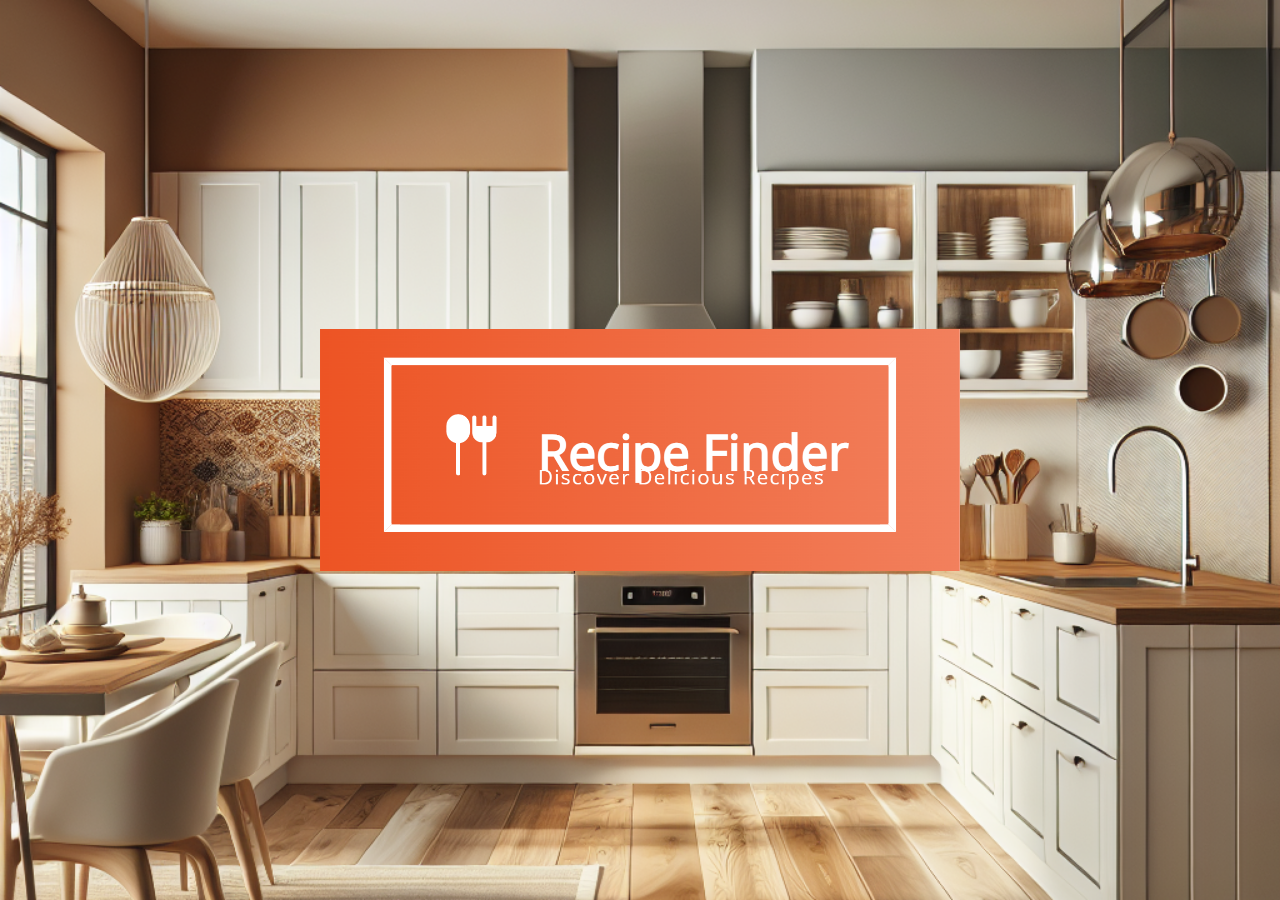
<file: index.html>
<!DOCTYPE html>
<html lang="en">

<head>
    <title>Recipe Finder</title>
    <meta name="author" content="Mohamed Badr">
    <meta name="viewport" content="width=device-width,initial-scale=1">
    <meta name="keywords" content="Recipe Finder Food Ingredient Categories">
    <meta name="description" content="Website that searches for the recipes according to your requirements">
    <meta http-equiv="refresh" content="3; ./home.html">
    <meta charset="utf-8">

    <link rel="stylesheet" href="./homeStyle.css">
    <style>
        @keyframes scaleImage {
            0% {
                transform: scale(1);
            }

            100% {
                transform: scale(1.2);
            }
        }

        body {
            background-image: url(./images/kitchen_orange.png);
            background-size: cover;
            background-repeat: no-repeat;
            background-position: center;
        }

        html,
        body {
            width: 100%;
            height: 100%;
            margin: 0;
            padding: 0;
        }


        .pageBox {
            /* position: fixed;
            top: 35%;
            left: 35%; */
            margin: 0;
            padding: 0;
            height: 100%;
            width: 100%;
            display: flex;
            flex-wrap: wrap;
            justify-content: center;
            align-items: center;
        }

        .pageBox>img {
            width: 50%;
            height: auto;
            animation: scaleImage 2.9s forwards;
        }

        .pageBox>img:hover {
            cursor: pointer;
        }
    </style>

</head>

<body>
    <div class="pageBox">
        <!-- <a href="./home.html"><img src="./images/logo3.png" alt="Recipe Finder" title="Recipe Finder"></a> -->
        <img src="./images/logo3.png" alt="Recipe Finder" title="Recipe Finder" id="recipeFinderId">
    </div>

    <script>
        document.querySelector('#recipeFinderId').onclick = function () {
            window.open("./home.html");
        }
    </script>
</body>

</html>
</file>
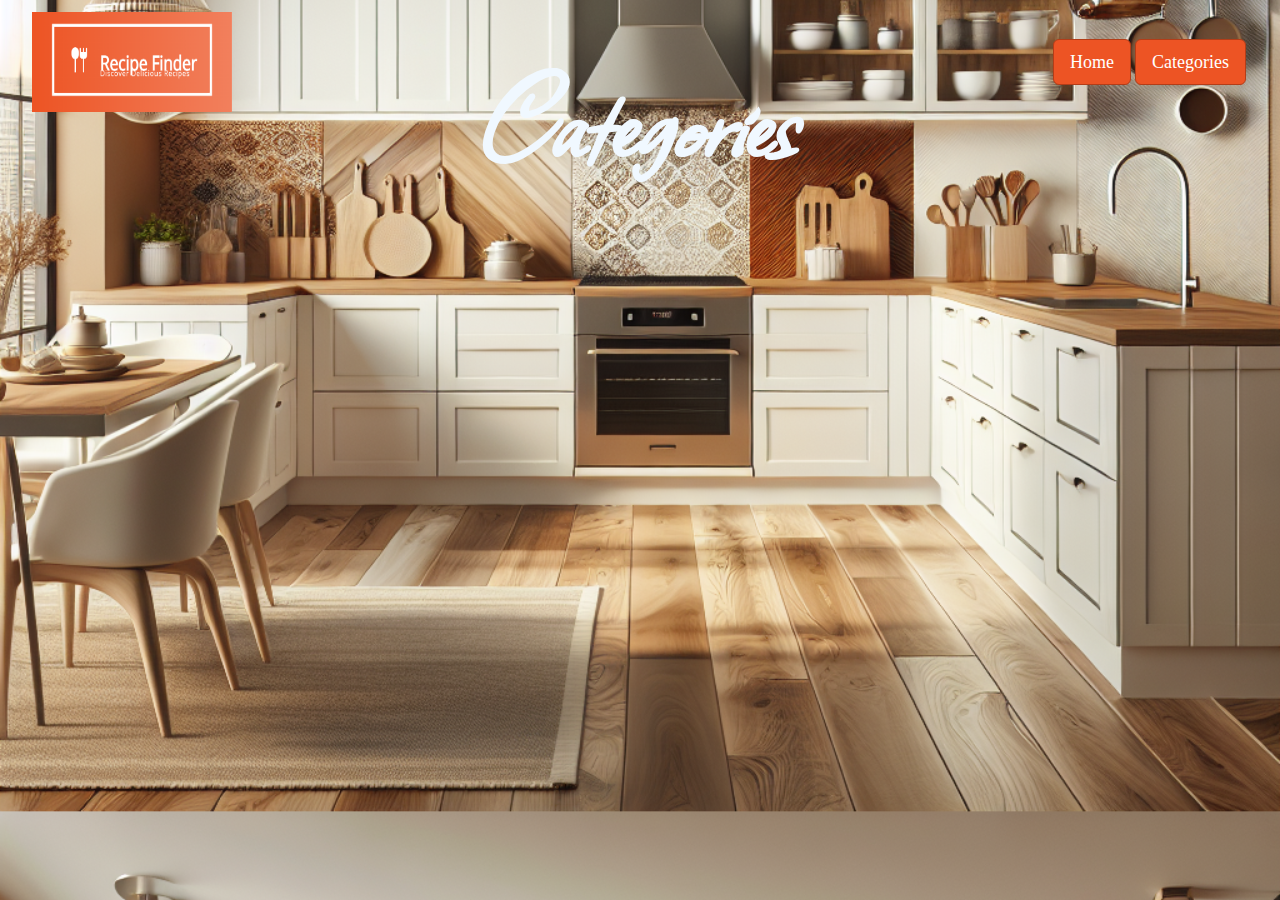
<file: categories.html>
<!DOCTYPE html>
<html lang="en">

<head>
    <title>Categories</title>
    <meta name="author" content="Mohamed Badr">
    <meta charset="utf-8">
    <!------------------------------Google Fonts------------------------------------->
    <link rel="stylesheet" href="https://fonts.googleapis.com/css?family=Allison">
    <!----------------------------------------------------------------------------------->
    <!-----------------------------------------BootStrap---------------------------------->
    <link rel="stylesheet" href="https://maxcdn.bootstrapcdn.com/bootstrap/3.4.1/css/bootstrap.min.css">
    <script src="https://ajax.googleapis.com/ajax/libs/jquery/3.7.1/jquery.min.js"></script>
    <script src="https://maxcdn.bootstrapcdn.com/bootstrap/3.4.1/js/bootstrap.min.js"></script>
    <!----------------------------------------------------------------------------------->
    <link rel="stylesheet" href="./homeStyle.css">
    <link rel="stylesheet" href="./categories.css">
    <style>
        html {
            width: 100%;
            display: flex;
            justify-content: center;
        }

        body {
            width: 95%;
            margin: 0;
            padding: 0;
        }

        #categoryTextBox {
            display: none;
        }

        .categoryLayout:hover {
            cursor: pointer;
        }

        #pageLayout {
            display: grid;
            grid-template-columns: repeat(4,1fr);
            grid-template-rows: 1% 3% 6%;
            gap: 20px;
            /* height: 100%; */
            width: 100%;
        }

    </style>
</head>

<body>
    <div id="pageLayout">

        <header id="headerBoxId">
            <div id="headerLayout">
                <div id="logo">
                    <a href="./home.html"><img src="./images/logo3.png" alt="Recipe Finder" title="Recipe Finder"></a>
                </div>
                <div id="buttons" class="headerFlexBox">
                    <a href="./home.html" class="btn btn-lg btn-primary">Home</a>
                    <a href="./categories.html" class="btn btn-lg btn-primary">Categories</a>
                </div>
            </div>
        </header>

        <div id="title">
            Categories
        </div>
        <div id="categoriesId">
        </div>
    </div>



    <form action="./meals.html" method="get" name="categoryForm">
        <input type="text" name="category" id="categoryTextBox">
    </form>


    <script>
        /*******************list all the categories********************/
        var xhrCategories = new XMLHttpRequest();
        xhrCategories.open('get', 'https://www.themealdb.com/api/json/v1/1/categories.php', true);
        xhrCategories.onreadystatechange = function () {
            if (xhrCategories.readyState == 4 && xhrCategories.status == 200) {
                var categoriesObject = JSON.parse(xhrCategories.responseText);
                console.log(categoriesObject);
                for (let category of categoriesObject.categories) {
                    /**********Create new div element*******/
                    let box = document.createElement('div');
                    box.classList.add('categoryLayout');
                    /**************************************/
                    /********Create a new img element******/
                    let categoryImage = document.createElement('img');
                    categoryImage.src = category.strCategoryThumb;
                    categoryImage.alt = category.strCategory;
                    categoryImage.title = category.strCategory;
                    categoryImage.classList.add('imagePos');
                    /**************************************/
                    /************Create new h element***********/
                    let categoryName = document.createElement('h1');
                    categoryName.textContent = category.strCategory;
                    categoryName.classList.add('namePos');
                    /*******************************************/
                    /************Create new p element***********/
                    let categoryDescription = document.createElement('p');
                    categoryDescription.innerText = category.strCategoryDescription;
                    categoryDescription.classList.add('descriptionPos');
                    /******************************************/
                    /*****Append img, h2, and p to the div (box)*****/
                    box.appendChild(categoryImage);
                    box.appendChild(categoryName);
                    box.appendChild(categoryDescription);
                    /***********************************************/
                    /****Append the div (box) to the categories section****/
                    let categoriesSection = document.querySelector("#categoriesId");
                    categoriesSection.appendChild(box);
                    /******************************************************/
                    /*box.onmousemove = function () {
                        categoryImage.style.width = '100%';
                        categoryImage.style.height = '95%';
                    }
                    box.onmouseleave = function () {
                        categoryImage.style.width = '90%';
                        categoryImage.style.height = '90%';
                    }*/
                    box.onclick = function () {
                        document.querySelector("#categoryTextBox").value = category.strCategory;
                        document.categoryForm.submit();
                    }

                }
            }
        }
        xhrCategories.send();
        /**************************************************************/

    </script>
</body>


</html>
</file>
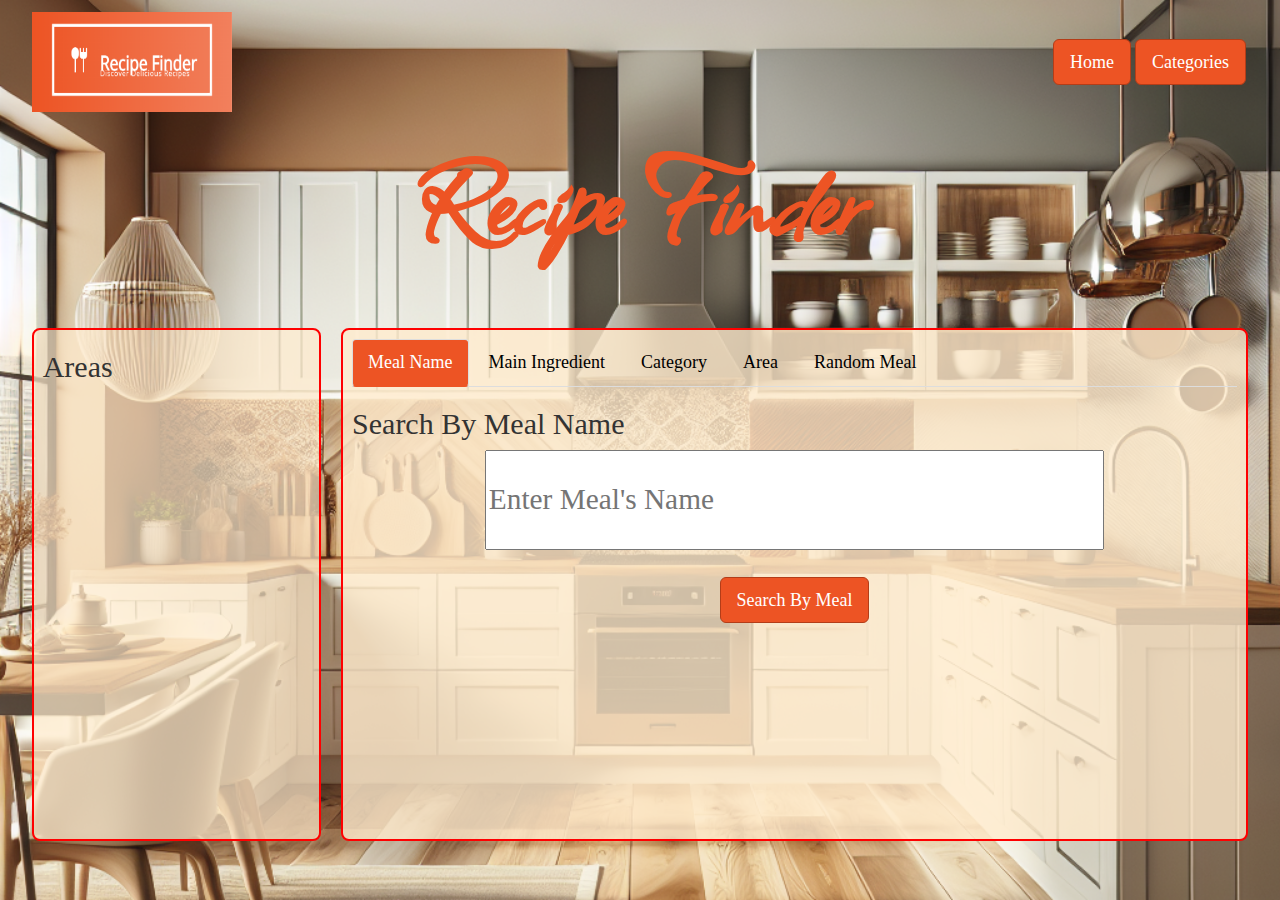
<file: home.html>
<!DOCTYPE html>
<html>

<head>
    <title>Recipe Finder</title>
    <meta name="author" content="Mohamed Badr">
    <meta name="description" content="food recipe ingredients chicken beef vegetable">
    <meta charset="utf-8">
    <!------------------------------Google Fonts------------------------------------->
    <link rel="stylesheet" href="https://fonts.googleapis.com/css?family=Allison">
    <!----------------------------------------------------------------------------------->
    <!-----------------------------------------BootStrap---------------------------------->
    <link rel="stylesheet" href="https://maxcdn.bootstrapcdn.com/bootstrap/3.4.1/css/bootstrap.min.css">
    <script src="https://ajax.googleapis.com/ajax/libs/jquery/3.7.1/jquery.min.js"></script>
    <script src="https://maxcdn.bootstrapcdn.com/bootstrap/3.4.1/js/bootstrap.min.js"></script>
    <!----------------------------------------------------------------------------------->
    <link rel="stylesheet" href="./homeStyle.css">
    <!-- <link rel="stylesheet" media="screen and (max-width: 600px)" href="./homeStyleMobile.css"> -->
    <style>
        html {
            display: flex;
            justify-content: center;
            width: 100%;
            height: 100%;

        }

        body {
            height: 100%;
            background-size: cover;
            margin: 0%;
            padding: 0%;
            width: 95%;
        }



        #areaList>li {
            margin: 3px;
        }

        #areaList>li:hover {
            cursor: pointer;
            text-decoration: underline;
        }
    </style>
</head>

<body>

    <div id="pageLayout">
        <header id="headerBoxId">
            <div id="headerLayout">
                <div id="logo">
                    <a href="./home.html"><img src="./images/logo3.png" alt="Recipe Finder" title="Recipe Finder"></a>
                </div>
                <div id="buttons" class="headerFlexBox">
                    <a href="./home.html" class="btn btn-lg btn-primary">Home</a>
                    <a href="./categories.html" class="btn btn-lg btn-primary">Categories</a>
                </div>
            </div>
        </header>

        <div id="title">
            Recipe Finder
        </div>
        <!-- <div id="categoryBoxId">
            <ul id="categoryList">
            </ul>
        </div> -->
        <div id="filterBoxId">
            <h2>Areas</h2>
            <ul id="areaList">
            </ul>
        </div>
        <div id="searchBoxId">
            <nav>
                <ul class="nav nav-tabs nav-pills">
                    <li class="active"><a data-toggle="tab" href="#mealNameTab">Meal Name</a></li>
                    <li><a data-toggle="tab" href="#mainIngredientTab">Main Ingredient</a></li>
                    <li><a data-toggle="tab" href="#categoryTab">Category</a></li>
                    <li><a data-toggle="tab" href="#areaTab">Area</a></li>
                    <li><a data-toggle="tab" href="#randomMealTab">Random Meal</a></li>


                </ul>

                <div class="tab-content">
                    <div id="mealNameTab" class="tab-pane fade in active">
                        <h2>Search By Meal Name</h2>
                        <div>
                            <form action="./meals.html" method="get" name="mealsNamesForm">
                                <input type="text" name="mealName" id="mealNameTextBox" pattern="[^\d]+"
                                    title="you should enter letters only" placeholder="Enter Meal's Name"><span
                                    class="wrongInputMessage" id="mealNameErrorMsgId"></span>
                                <br><br>
                                <button type="submit" class="btn btn-lg btn-primary">Search By Meal</button>
                            </form>
                        </div>
                    </div>
                    <div id="randomMealTab" class="tab-pane fade">
                        <h2>Random Meal</h2>
                        <div>
                            <form action="./mealInfo.html" method="get" name="randomMealNameForm">
                                <input type="text" name="randomMealName" id="randomMealNameId" style="display: none;">
                                <br><br>
                                <button type="submit" class="btn btn-lg btn-primary">Random Meal</button>
                            </form>
                        </div>

                    </div>
                    <div id="mainIngredientTab" class="tab-pane fade">
                        <h2>Search By Main Ingredient</h2>
                        <div>
                            <form action="./meals.html" method="get" name="mainIngredientForm">
                                <input type="text" name="mainIngredient" id="mainIngredientTextBox" pattern="[^\d]+"
                                    title="you should enter letters only" placeholder="Enter Main Ingredient"><span
                                    class="wrongInputMessage" id="MainIngredientErrorMsgId"></span>
                                <br><br>
                                <button type="submit" class="btn btn-lg btn-primary">Search By Main
                                    Ingredient</button>
                            </form>
                        </div>
                    </div>
                    <div id="categoryTab" class="tab-pane fade">
                        <h3>Search By Category</h3>
                        <div>
                            <form action="./meals.html" method="get" name="categoryForm">
                                <input type="text" name="category" id="categoryTextBox" pattern="[^\d]+"
                                    title="you should enter letters only" placeholder="Enter Category"><span
                                    class="wrongInputMessage" id="categoryErrorMsgId"></span>
                                <br><br>
                                <button type="submit" class="btn btn-lg btn-primary">Search By Category</button>
                            </form>
                        </div>
                    </div>
                    <div id="areaTab" class="tab-pane fade">
                        <h3>Search By Area</h3>
                        <div>
                            <form action="./meals.html" method="get" name="areaForm">
                                <input type="text" name="area" id="areaTextBox" pattern="[^\d]+"
                                    title="you should enter letters only" placeholder="Enter Area"><span
                                    class="wrongInputMessage" id="areaErrorMsgId"></span>
                                <br><br>
                                <button type="submit" class="btn btn-lg btn-primary">Search By Area</button>
                            </form>
                        </div>
                    </div>
            </nav>


        </div>






    </div>

    <!-------------------------------------------------------------------------------------------------------------------------------------------->
    <script>
        document.mealsNamesForm.addEventListener('submit', function () {
            recipeFinderByMeal(event);
        });
        function recipeFinderByMeal(event) {
            event.preventDefault();//to stop form from submission till we verify the input 
            var mealName = document.querySelector("#mealNameTextBox").value;
            var xhr = new XMLHttpRequest();
            xhr.open('get', `https://www.themealdb.com/api/json/v1/1/search.php?s=${mealName}`, true);
            xhr.onreadystatechange = function () {
                if (xhr.readyState == 4 && xhr.status == 200) {
                    var mealObject = JSON.parse(xhr.responseText);
                    console.log(mealObject);
                    if (mealObject.meals != null && mealObject.meals.length > 0 && mealName != '') {
                        console.log(mealObject);
                        mealsNamesForm.submit();

                    }
                    else {//in case wrong input or a meal that is not in the database
                        document.querySelector("#mealNameTextBox").style.backgroundColor = 'red';
                        document.querySelector("#mealNameErrorMsgId").innerHTML = ' invalid input';
                    }
                }
            }
            xhr.send();
            document.querySelector("#mealNameTextBox").onfocus = function () {
                document.querySelector("#mealNameTextBox").style.backgroundColor = 'white'
                document.querySelector("#mealNameErrorMsgId").innerHTML = '';

            };
        }

        /*********************************************************************************/
        document.randomMealNameForm.addEventListener('submit', function () {
            recipeFinderRandomMeal(event);
        });
        function recipeFinderRandomMeal(event) {
            event.preventDefault();//to stop form from submission till we get a random meal

            var xhr = new XMLHttpRequest();
            xhr.open('get', `https://www.themealdb.com/api/json/v1/1/random.php`, true);
            xhr.onreadystatechange = function () {
                if (xhr.readyState == 4 && xhr.status == 200) {
                    var mealObject = JSON.parse(xhr.responseText);
                    console.log(mealObject);
                    document.querySelector("#randomMealNameId").value = mealObject.meals[0].strMeal;
                    console.log(mealObject.meals[0].strMeal);
                    randomMealNameForm.submit();
                }
            }
            xhr.send();
        }
        /*********************************************************************************/
        document.mainIngredientForm.addEventListener('submit', function () {
            recipeFinderByMainIngredient(event);
        });
        function recipeFinderByMainIngredient(event) {
            event.preventDefault();//to stop form from submission till we verify the input 
            var mainIngredient = document.querySelector("#mainIngredientTextBox").value;
            var xhr = new XMLHttpRequest();
            xhr.open('get', `https://www.themealdb.com/api/json/v1/1/filter.php?i=${mainIngredient}`, true);
            xhr.onreadystatechange = function () {
                if (xhr.readyState == 4 && xhr.status == 200) {
                    var mealObject = JSON.parse(xhr.responseText);
                    console.log(mealObject);
                    if (mealObject.meals != null && mealObject.meals.length > 0 && mainIngredient != '') {
                        mainIngredientForm.submit();
                    }
                    else {//in case wrong input or a meal that is not in the database
                        document.querySelector("#mainIngredientTextBox").style.backgroundColor = 'red';
                        document.querySelector("#MainIngredientErrorMsgId").innerHTML = ' invalid input';

                    }
                }
            }
            xhr.send();
            document.querySelector("#mainIngredientTextBox").onfocus = function () {
                document.querySelector("#mainIngredientTextBox").style.backgroundColor = 'white'
                document.querySelector("#MainIngredientErrorMsgId").innerHTML = '';

            };
        }

        /*********************************************************************************/
        document.categoryForm.addEventListener('submit', function () {
            recipeFinderByCategory(event);
        });
        function recipeFinderByCategory(event) {
            event.preventDefault();//to stop form from submission till we verify the input 
            var category = document.querySelector("#categoryTextBox").value;
            var xhr = new XMLHttpRequest();
            xhr.open('get', `https://www.themealdb.com/api/json/v1/1/filter.php?c=${category}`, true);
            xhr.onreadystatechange = function () {
                if (xhr.readyState == 4 && xhr.status == 200) {
                    var mealsObject = JSON.parse(xhr.responseText);
                    console.log(mealsObject);
                    if (mealsObject.meals != null && mealsObject.meals.length > 0 && category != '') {
                        categoryForm.submit();
                    }
                    else {//in case wrong input or a meal that is not in the database
                        document.querySelector("#categoryTextBox").style.backgroundColor = 'red';
                        document.querySelector("#categoryErrorMsgId").innerHTML = ' invalid input';

                    }
                }
            }
            xhr.send();
            document.querySelector("#categoryTextBox").onfocus = function () {
                document.querySelector("#categoryTextBox").style.backgroundColor = 'white'
                document.querySelector("#categoryErrorMsgId").innerHTML = '';

            };
        }
        /*********************************************************************************/
        document.areaForm.addEventListener('submit', function () {
            recipeFinderByArea(event);
        });
        function recipeFinderByArea(event) {
            event.preventDefault();//to stop form from submission till we verify the input 
            var area = document.querySelector("#areaTextBox").value;
            var xhr = new XMLHttpRequest();
            xhr.open('get', `https://www.themealdb.com/api/json/v1/1/filter.php?a=${area}`, true);
            xhr.onreadystatechange = function () {
                if (xhr.readyState == 4 && xhr.status == 200) {
                    var mealsObject = JSON.parse(xhr.responseText);
                    console.log(mealsObject);
                    if (mealsObject.meals != null && mealsObject.meals.length > 0 && area != '') {
                        areaForm.submit();
                    }
                    else {//in case wrong input or a meal that is not in the database
                        document.querySelector("#areaTextBox").style.backgroundColor = 'red';
                        document.querySelector("#areaErrorMsgId").innerHTML = ' invalid input';
                    }
                }
            }
            xhr.send();
            document.querySelector("#areaTextBox").onfocus = function () {
                document.querySelector("#areaTextBox").style.backgroundColor = 'white'
                document.querySelector("#areaErrorMsgId").innerHTML = '';

            };
        }


        /***************fill filter box with areas*******************/
        fillFilterBoxWithAreas();
        function fillFilterBoxWithAreas() {
            var xhr = new XMLHttpRequest();
            xhr.open('get', 'https://www.themealdb.com/api/json/v1/1/list.php?a=list', true);
            xhr.onreadystatechange = function () {
                if (xhr.readyState == 4 && xhr.status == 200) {
                    var areas = JSON.parse(xhr.responseText).meals;
                    console.log(areas);
                    console.log(areas[0]);

                    /********create li element******/
                    for (let area of areas) {
                        var item = document.createElement('li');
                        item.innerText = area.strArea;
                        document.querySelector("#areaList").append(item);
                        item.onclick = function () {
                            xhr = new XMLHttpRequest();
                            xhr.open('get', `https://www.themealdb.com/api/json/v1/1/filter.php?a=${area.strArea}`, true);
                            xhr.onreadystatechange = function () {
                                if (xhr.readyState == 4 && xhr.status == 200) {
                                    document.querySelector("#areaTextBox").value = area.strArea;
                                    areaForm.submit();
                                }
                            }
                            xhr.send();
                        }
                    }
                }
            }
            xhr.send();
        }
        /************************************************************/

    </script>



</body>

</html>
</file>
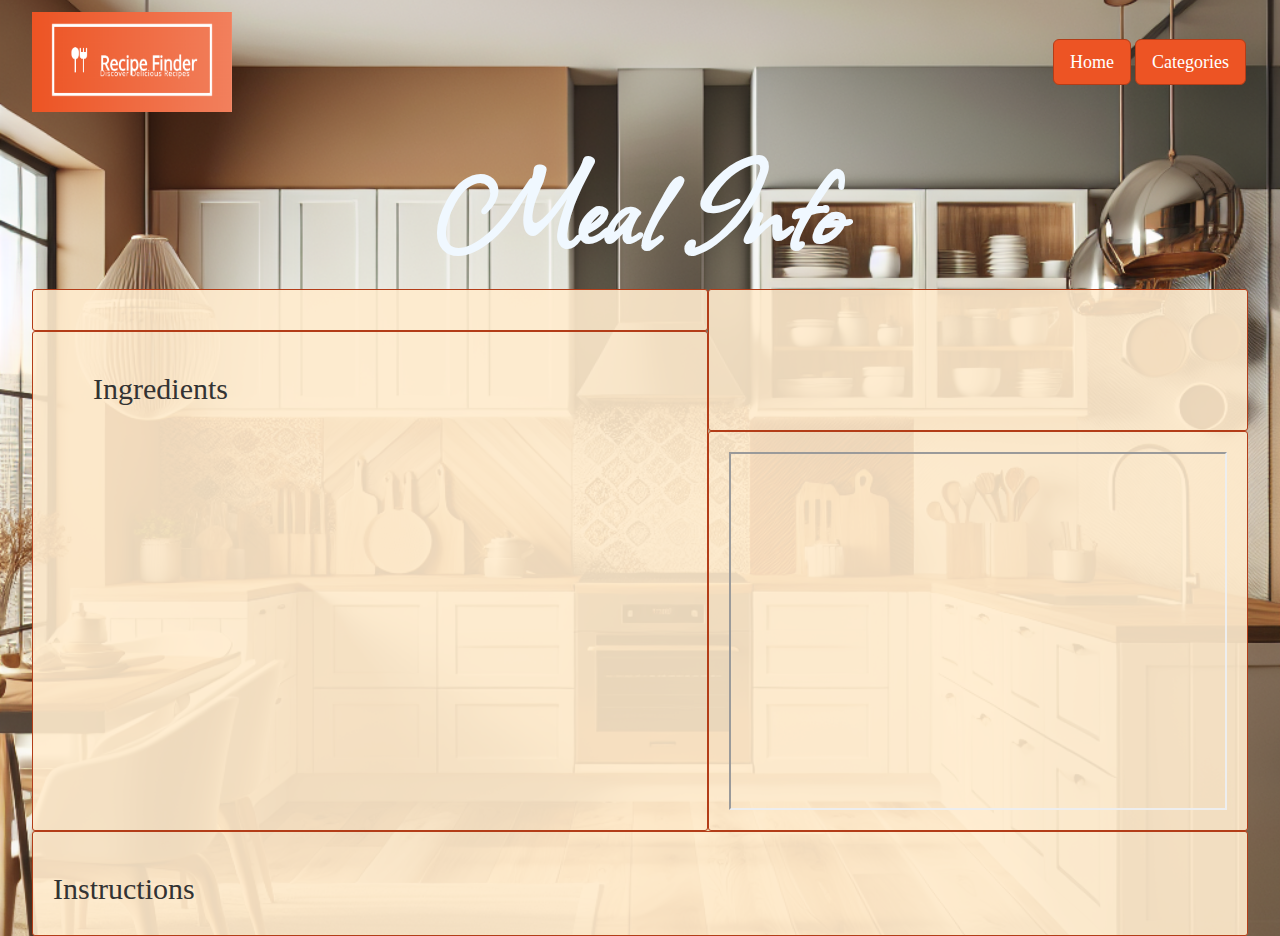
<file: mealInfo.html>
<!DOCTYPE html>
<html lang="en">

<head>
    <title>Meal Info</title>
    <meta name="author" content="Mohamed Badr">
    <meta charset="utf-8">
    <!------------------------------Google Fonts------------------------------------->
    <link rel="stylesheet" href="https://fonts.googleapis.com/css?family=Allison">
    <!----------------------------------------------------------------------------------->
    <!-----------------------------------------BootStrap---------------------------------->
    <link rel="stylesheet" href="https://maxcdn.bootstrapcdn.com/bootstrap/3.4.1/css/bootstrap.min.css">
    <script src="https://ajax.googleapis.com/ajax/libs/jquery/3.7.1/jquery.min.js"></script>
    <script src="https://maxcdn.bootstrapcdn.com/bootstrap/3.4.1/js/bootstrap.min.js"></script>
    <!----------------------------------------------------------------------------------->
    <link rel="stylesheet" href="./homeStyle.css">
    <link rel="stylesheet" href="./categories.css">
    <link rel="stylesheet" href="./mealInfo.css">
    <style>
        html {
            width: 100%;
            display: flex;
            justify-content: center;
        }

        body {
            width: 95%;
            margin: 0;
            padding: 0;
        }
    </style>
</head>

<body>


    <div id="mealInfoLayout">
        <header id="headerBoxId">
            <div id="headerLayout">
                <div id="logo">
                    <a href="./home.html"><img src="./images/logo3.png" alt="Recipe Finder" title="Recipe Finder"></a>
                </div>
                <div id="buttons" class="headerFlexBox">
                    <a href="./home.html" class="btn btn-lg btn-primary">Home</a>
                    <a href="./categories.html" class="btn btn-lg btn-primary">Categories</a>
                </div>
            </div>
        </header>
        <h1 id="title" style="grid-area: title;">Meal Info</h1>
        <div id="mealNameId" class="boxStyle"></div>
        <div id="imageId" class="boxStyle"></div>
        <div id="ingredientId" class="boxStyle">
            <ul id="ingredientsListId">
                <h2>Ingredients</h2>
            </ul>
        </div>
        <div id="youtubeId" class="boxStyle">
            <iframe name="youtubeFrame" id="youtubeFrameId" allowfullscreen></iframe>
        </div>
        <div id="instructionId" class="boxStyle">
            <h2>Instructions</h2>
        </div>
    </div>
    <!--  -->


    <script>
        console.log(location.search);
        var submittedMealName = location.search.split('=')[1];
        console.log(submittedMealName);
        recipeFinderByMeal(submittedMealName);
        function recipeFinderByMeal(submittedMealName) {
            var xhr = new XMLHttpRequest();
            xhr.open('get', `https://www.themealdb.com/api/json/v1/1/search.php?s=${submittedMealName}`, true);
            xhr.onreadystatechange = function () {
                if (xhr.readyState == 4 && xhr.status == 200) {
                    var mealObject = JSON.parse(xhr.responseText);
                    recipeFinderDisplayMealInfo(mealObject);
                }
            }
            xhr.send();
        }

        function recipeFinderDisplayMealInfo(mealObject) {
            let meal = mealObject.meals[0];
            console.log(meal);
            /********Create a new img element******/
            let mealImage = document.createElement('img');
            mealImage.src = meal.strMealThumb;
            mealImage.alt = meal.strMeal;
            mealImage.title = meal.strMeal;
            /**************************************/
            /************Create new h element***********/
            let mealName = document.createElement('h1');
            mealName.innerText = meal.strMeal;
            let mealArea = document.createElement('h3');
            mealArea.innerText = meal.strArea;
            let mealCategory = document.createElement('h4');
            mealCategory.innerText = meal.strCategory;
            /*******************************************/
            /************Create li element for ingredient***********/
            //create list
            let ingredientsList = document.querySelector("#ingredientsListId");
            var counter = 1;
            var ingredientKey = `strIngredient${counter}`;
            var ingredientMeasureKey = `strMeasure${counter}`;
            while (meal[ingredientKey] != undefined && meal[ingredientKey] != '' && meal[ingredientKey] != null && counter < 20) {
                let mealIngredient = meal[ingredientKey];
                let mealIngredientMeasure = meal[ingredientMeasureKey];
                let item = document.createElement('li');
                item.innerText = `${mealIngredientMeasure}  ${mealIngredient}`;
                ingredientsList.append(item);
                ingredientKey = `strIngredient${++counter}`;
                ingredientMeasureKey = `strMeasure${counter}`;
                // console.log(`counter:${counter} ingredientKey:${ingredientKey}  ingredientMeasureKey:${ingredientMeasureKey}`);
            }
            counter = 1;
            /*******************************************/
            /***********Extract youtube link suitable for iframe*******/
            console.log(meal.strYoutube);
            console.log(meal.strYoutube.split('=')[1]);
            var mealYoutubeVideoIdentifier = meal.strYoutube.split('=')[1];
            var mealYoutubeLink = `https://www.youtube.com/embed/${mealYoutubeVideoIdentifier}`;
            document.querySelector("#youtubeFrameId").src = mealYoutubeLink;
            /**********************************************************/
            /***********create p element for instructions*********/
            let mealInstructions = document.createElement('p');
            mealInstructions.innerText = meal.strInstructions;
            document.querySelector("#instructionId").appendChild(mealInstructions);
            /******************************************************/
            /*****Append elements in their corresponding div*****/
            document.querySelector("#mealNameId").appendChild(mealName);
            document.querySelector("#mealNameId").appendChild(mealArea);
            document.querySelector("#mealNameId").appendChild(mealCategory);
            document.querySelector("#imageId").appendChild(mealImage);
            document.querySelector("#ingredientId").appendChild(ingredientsList);
            /***************************************************/
        }
    </script>
</body>

</html>
</file>
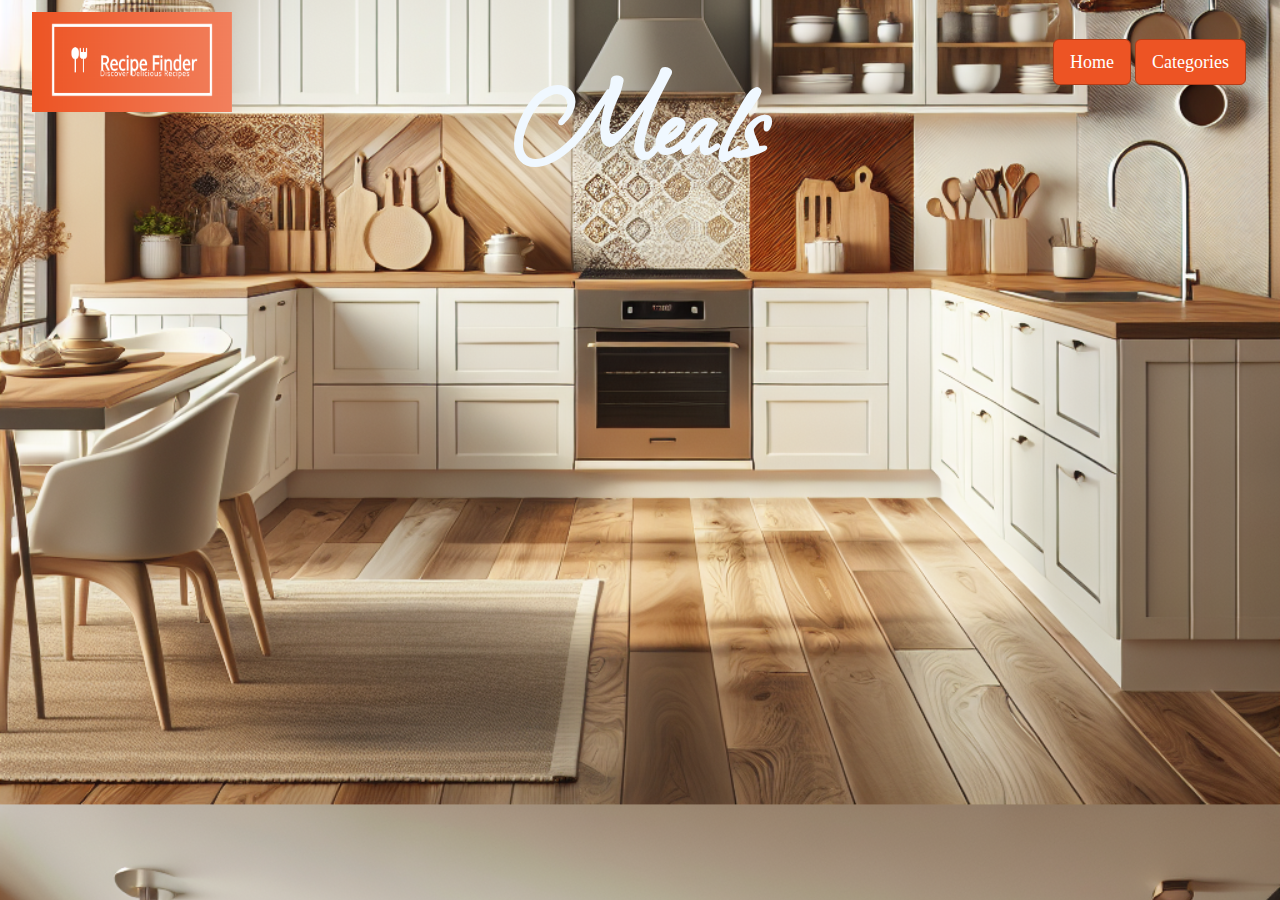
<file: meals.html>
<!DOCTYPE html>
<html lang="en">

<head>
    <title>Meals</title>
    <meta name="author" content="Mohamed Badr">
    <meta charset="utf-8">
    <!------------------------------Google Fonts------------------------------------->

    <link rel="stylesheet" href="https://fonts.googleapis.com/css?family=Allison">

    <!----------------------------------------------------------------------------------->
    <!-----------------------------------------BootStrap---------------------------------->
    <link rel="stylesheet" href="https://maxcdn.bootstrapcdn.com/bootstrap/3.4.1/css/bootstrap.min.css">
    <script src="https://ajax.googleapis.com/ajax/libs/jquery/3.7.1/jquery.min.js"></script>
    <script src="https://maxcdn.bootstrapcdn.com/bootstrap/3.4.1/js/bootstrap.min.js"></script>
    <!----------------------------------------------------------------------------------->
    <link rel="stylesheet" href="./homeStyle.css">
    <link rel="stylesheet" href="./categories.css">
    <style>
        html {
            width: 100%;
            display: flex;
            justify-content: center;
        }

        body {
            width: 95%;
            margin: 0;
            padding: 0;
        }

        #mealsLayout {
            /* display: flex;
            justify-content: space-evenly;
            align-items: center;
            flex-wrap: wrap; */
            grid-column: span 4;
            display: grid;
            grid-template-columns: repeat(4, 1fr);
            gap: 30px;
            /* padding-right: 30px;
            margin-right: 60px; */
            width: 100%;
            margin-top: auto;
        }

        .mealBox {
            border: 2px solid rgba(179, 61, 24, 1);
            /* background-color: blanchedalmond; */
            background-color: rgba(255, 235, 205, 0.9);
            padding: 2px;
            /* margin: 10px; */
            overflow: hidden;
            width: fit-content;
            height: fit-content;
            grid-column: span 1;
            border-radius: 8px;

        }

        .mealBox>img {
            width: 100%;
            text-align: center;
            height: 70%;
            padding: 10px;
        }

        img {
            transition: transform 0.3s ease;
        }

        .mealBox:hover img {
            transform: scale(1.1);

        }

        .mealBox {
            transition: transform 0.3s ease;
        }

        .mealBox:hover {
            transform: scale(1.1);
            cursor: pointer;
        }

        #pageLayout {
            display: grid;
            gap: 20px;
            grid-template-columns: repeat(4, 1fr);
            grid-template-rows: 1% 4% auto;
            /* height: 100%; */
            width: 100%;
        }
    </style>
</head>

<body>

    <div id="pageLayout">
        <header id="headerBoxId">
            <div id="headerLayout">
                <div id="logo">
                    <a href="./home.html"><img src="./images/logo3.png" alt="Recipe Finder" title="Recipe Finder"></a>
                </div>
                <div id="buttons" class="headerFlexBox">
                    <a href="./home.html" class="btn btn-lg btn-primary">Home</a>
                    <a href="./categories.html" class="btn btn-lg btn-primary">Categories</a>
                </div>
            </div>
        </header>

        <h1 id="title">Meals</h1>

        <div id="mealsLayout">
        </div>
    </div>


    <form action="./mealInfo.html" method="get" name="mealNameForm">
        <input type="text" name="mealName" id="mealNameId" style="display: none;">
    </form>




    <script>
        console.log(location.search);
        var searchId = location.search.split('=')[0];
        console.log(searchId);
        if (searchId == '?mainIngredient') {
            var submittedMainIngredient = location.search.split('=')[1];
            console.log(submittedMainIngredient);
            recipeFinderByMainIngredient(submittedMainIngredient);
        }
        else if (searchId == '?mealName') {
            var submittedMealName = location.search.split('=')[1];
            console.log(submittedMealName);
            recipeFinderByMeal(submittedMealName);
        }
        else if (searchId == '?category') {
            var submittedCategory = location.search.split('=')[1];
            console.log(submittedCategory);
            recipeFinderByCategory(submittedCategory);
        }
        else if (searchId == '?area') {
            var submittedArea = location.search.split('=')[1];
            console.log(submittedArea);
            recipeFinderByArea(submittedArea);
        }


        function recipeFinderByArea(submittedArea) {
            var xhr = new XMLHttpRequest();
            xhr.open('get', `https://www.themealdb.com/api/json/v1/1/filter.php?a=${submittedArea}`, true);
            console.log("55");
            xhr.onreadystatechange = function () {
                console.log("66");
                if (xhr.readyState == 4 && xhr.status == 200) {
                    var mealObject = JSON.parse(xhr.responseText);
                    console.log(mealObject);
                    recipeFinderDisplayMeals(mealObject);
                }
            }
            xhr.send();
        }

        function recipeFinderByCategory(submittedCategory) {
            var xhr = new XMLHttpRequest();
            xhr.open('get', `https://www.themealdb.com/api/json/v1/1/filter.php?c=${submittedCategory}`, true);
            xhr.onreadystatechange = function () {
                if (xhr.readyState == 4 && xhr.status == 200) {
                    var mealObject = JSON.parse(xhr.responseText);
                    console.log(mealObject);
                    recipeFinderDisplayMeals(mealObject);
                }
            }
            xhr.send();
        }

        function recipeFinderByMainIngredient(submittedMainIngredient) {
            var xhr = new XMLHttpRequest();
            xhr.open('get', `https://www.themealdb.com/api/json/v1/1/filter.php?i=${submittedMainIngredient}`, true);
            xhr.onreadystatechange = function () {
                if (xhr.readyState == 4 && xhr.status == 200) {
                    var mealObject = JSON.parse(xhr.responseText);
                    console.log(mealObject);
                    recipeFinderDisplayMeals(mealObject);
                }
            }
            xhr.send();
        }


        function recipeFinderByMeal(submittedMealName) {
            var xhr = new XMLHttpRequest();
            xhr.open('get', `https://www.themealdb.com/api/json/v1/1/search.php?s=${submittedMealName}`, true);
            xhr.onreadystatechange = function () {
                if (xhr.readyState == 4 && xhr.status == 200) {
                    var mealObject = JSON.parse(xhr.responseText);
                    console.log(mealObject);
                    recipeFinderDisplayMeals(mealObject);
                }
            }
            xhr.send();
        }

        function recipeFinderDisplayMeals(mealObject) {
            for (let meal of mealObject.meals) {
                /**********Create new div element*******/
                let mealBox = document.createElement('div');
                mealBox.classList.add('mealBox');
                /**************************************/
                /********Create a new img element******/
                let mealImage = document.createElement('img');
                mealImage.src = meal.strMealThumb;
                mealImage.alt = meal.strMeal;
                mealImage.title = meal.strMeal;
                mealBox.appendChild(mealImage);//Append img to the div (mealBox)
                /**************************************/
                /************Create new h element***********/
                let mealName = document.createElement('h3');
                mealBox.appendChild(mealName);//Append h3 to the div (mealBox)
                mealName.innerText = meal.strMeal;
                if (searchId == '?mealName') {//in case the user searched by meal name ,the json file in this case would have the following info
                    let mealArea = document.createElement('h4');
                    mealArea.innerText = meal.strArea;
                    let mealCategory = document.createElement('h4');
                    mealCategory.innerText = meal.strCategory;
                    mealBox.appendChild(mealArea);//Append h4 to the div (mealBox)
                    mealBox.appendChild(mealCategory);//Append h4 to the div (mealBox)
                }
                /*******************************************/
                /****Append the div (mealBox) to the mealsLayout section****/
                document.querySelector("#mealsLayout").appendChild(mealBox)
                /******************************************************/
                // mealBox.onmousemove = function () {
                //     mealImage.style.width = '330px';
                //     mealImage.style.height = '330px';
                // }
                // mealBox.onmouseleave = function () {
                //     mealImage.style.width = '300px';
                //     mealImage.style.height = '300px';
                // }
                mealBox.onclick = function () {
                    document.querySelector("#mealNameId").value = meal.strMeal;
                    document.mealNameForm.submit();
                }
            }
        }
    </script>
</body>

</html>
</file>
<file: homeStyle.css>
body {
    font-family: 'Merriweather', serif;
    font-size: large;
    font-weight: 500;
    /* background-color: rgb(237, 234, 230); */
    /* padding-left: 60px; */
    background-image: url(./images/kitchen_orange.png);
    background-size: 100% auto;
    background-repeat: repeat-y;
    background-position: center;

}

#pageLayout {
    display: grid;
    grid-template-columns: repeat(4,1fr);
    grid-template-rows: 9% 23% 60%;
    /*8% 8% 30% 30%; repeat(3, 1fr)*/
    gap: 20px;
    height: 100%;
    width: 100%;
    /* border: 2px solid blue; */
    /* grid-template-areas:
        "header header header header"
        "title title title title "
        "filter search search search "; */
    /* "filter search search search "; */
    /* "filter search search search "
        "filter search search search "
        "footer footer footer footer "; */
}


#headerLayout {
    display: grid;
    grid-template-columns: repeat(2, fr);
    gap: 20px;
    grid-template-areas: "logo buttons";

}

.headerFlexBox {
    display: flex;
    justify-content: flex-end;
    align-content: center;
    flex-wrap: wrap;
}

#headerBoxId {
    /* grid-area: header; */
    grid-column: span 4;
    grid-row: span 1;
    padding-top: 1%;
    /* border: solid 2px red; */
}

/* #categoryBoxId {
    grid-area: category;
    border: solid 2px red;
    padding: 1%;
    overflow: scroll;
} */
#title {
    /* grid-area: title; */
    grid-column: span 4;
    grid-row: span 1;
    font-family: "Allison", sans-serif;
    font-size: 100pt;
    font-weight: bold;
    color: rgba(237, 84, 36, 255);
    text-align: center;

}

#searchBoxId {
    grid-column: span 3;
    grid-row: span 1;
    /* grid-area: search; */
    border: solid 2px red;
    padding: 1%;
    height: 95%;
    /* background-color: blanchedalmond; */
    background-color: rgba(255, 235, 205, 0.8);
    border-radius: 8px;
}

#filterBoxId {
    grid-column: span 1;
    grid-row: span 1;
    /* grid-area: filter; */
    border: solid 2px red;
    padding-left: 3%;
    overflow-y: scroll;
    height: 95%;
    /* background-color: blanchedalmond; */
    background-color: rgba(255, 235, 205, 0.7);
    border-radius: 8px;
}

/* #footerBoxId {
    grid-area: footer;
    border: solid 2px red;
    padding: 1%;
} */

#logo {
    grid-area: logo;
    /* border: solid 2px rgb(0, 255, 13); */
}

#logo>a>img {
    height: 100px;
    width: 200px;
}

#buttons {
    grid-area: buttons;
    /* border: solid 2px rgb(0, 255, 13); */
    flex: right;

}

input[type='text'] {
    width: 70%;
    height: 100px;
    font-size: 22pt;
}

.wrongInputMessage {
    color: rgb(235, 116, 116);
    font-size: 32pt;
}

.border {
    border: 2px solid red;
    padding: 2px;
    width: 100%;
    height: 100px;
}

header {
    position: sticky;
    top: 0px;
}

#categoryList>li {
    /*change the font of the category list item*/
    font-family: sans-serif;
    font-weight: 500;
    font-size: large;
}

input:invalid {
    background-color: rgb(235, 116, 116);
}

.nav-tabs>li.active>a,
.nav-tabs>li.active>a:focus,
.nav-tabs>li.active>a:hover {
    background-color: rgba(237, 84, 36, 255);
}

.nav-tabs>li>a {
    color: black;
}

.btn {
    margin: 2px;
    background-color: rgba(237, 84, 36, 255);
    border: 1px solid rgba(179, 61, 24, 1);
    height: fit-content;
    width: fit-content;

}

.btn:hover {
    background-color: brown;

}

form {
    text-align: center;
}
</file>
<file: categories.css>
body {
    /* background-color: blanchedalmond;
                color: aliceblue; */
    background-color: rgba(237, 84, 36, 255);


}

#title {
    font-family: "Allison", sans-serif;
    font-size: 100pt;
    color: aliceblue;
    text-align: center;
    grid-column: span 4;
    grid-row: span 1;
}

#categoriesId {
    grid-column: span 4;
    grid-row: span 1;
    display: flex;
    justify-content: center;
flex-wrap: wrap;
    /* padding-left: auto;
    padding-right: auto; */
}

.categoryLayout {

    display: grid;
    grid-template-columns: 35% 60%;
    grid-template-rows: 18% 80%;
    gap: 20px;
    height: 90%;
    width: 96vw;
    overflow: hidden;
    grid-template-areas:
        'image name'
        'image description';
    border: 2px solid rgba(179, 61, 24, 1);
    border-radius: 8px;
    padding: 15px;
    /* background-color: blanchedalmond; */
    background-color: rgba(255, 235, 205, 0.9);
    margin-bottom: 50px;
    transition: transform 0.3s ease;
}

.categoryLayout:hover {
    transform: scale(1.05);
}


.imagePos {
    grid-area: image;
    width: 90%;
    height: 90%;
    transition: transform 0.3s ease;
}

.categoryLayout:hover .imagePos {
    transform: scale(1.1);
}

.namePos {
    grid-area: name;

}

.descriptionPos {
    grid-area: description;
    font-weight: 300;
    font-size: larger;
    overflow-y: auto;
}

/* .btn {
    margin: 2px;
    background-color: blanchedalmond;
    color: rgba(179, 61, 24, 1);
} */
</file>
<file: homeStyleMobile.css>
body {
    border: 10px solid blue; 
    height: 80%;
}

#pageLayout {
    display: grid;
    grid-template-columns: repeat(4,1fr);
    grid-template-rows: 15% 18% 40% 20%;
    gap: 20px;
    height: 100%;
    width: 100%;

}

#searchBoxId {
    grid-column: span 4;
    grid-row: span 1;
    border: solid 2px red;
    padding: 1%;
    height: 95%;
    background-color: rgba(255, 235, 205, 0.8);
    border-radius: 8px;
    order: 3; /* This makes searchBoxId the first item */

}

#filterBoxId {
    grid-column: span 4;
    grid-row: span 1;
    border: solid 2px red;
    padding: 1%;
    overflow-y: scroll;
    height: 95%;
    background-color: rgba(255, 235, 205, 0.7);
    border-radius: 8px;
    order: 4; 

}


#areaList{
    column-count: 4;
    column-gap: 20px;
    text-align: center;
}

#areaList li {
    list-style-position: inside;
    margin: 0;
    padding: 0;
}
</file>
<file: mealInfo.css>
body {
    display: flex;
    justify-content: center;
}

#mealInfoLayout {
    display: grid;
    grid-template-columns: repeat(9, 1fr);
    grid-template-rows: auto auto auto minmax(100px,auto) minmax(400px, auto) auto ;
    gap: 0;
    grid-template-areas:
        'header header header header header header header header header '
        'title title title title title title title title title'
        'mealName mealName mealName mealName mealName image image image image'
        'ingredient ingredient ingredient ingredient ingredient image image image image'
        'ingredient ingredient ingredient ingredient ingredient youtube youtube youtube youtube'
        'instructions instructions instructions instructions instructions instructions instructions instructions instructions'
    ;
    width: 100%;
    height: 90%;
}

.boxStyle {
    border: 1px solid rgba(179, 61, 24, 1);
    padding: 20px;
    /* background-color: blanchedalmond; */
    background-color: rgba(255, 235, 205, 0.9);
    border-radius: 3px;

}

#headerBoxId {
    /*to overwrite the same id in home.css*/
    grid-area: header;
    /* grid-column: span 9;
    grid-row: span 2; */
}

#mealNameId {
    grid-area: mealName;
    /* grid-column: span 5;
    grid-row: span 1; */
}

#imageId {
    grid-area: image;
    /* grid-column: span 4;
    grid-row: span 2; */
    display: flex;
    justify-content: center;
    overflow: hidden;
    display: flex;
    justify-content: center;
    align-items: center;
}

#imageId>img:hover {
    transform: scale(1.1);
}

#imageId>img {
    width: 80%;
    height: 80%;
    transition: transform 0.3s ease;
}

#ingredientId {
    grid-area: ingredient;
    /* grid-column: span 5;
    grid-row: span 3; */
}

#youtubeId {
    grid-area: youtube;
    /* grid-column: span 4;
    grid-row: span 2; */
}

#instructionId {
    grid-area: instructions;
    /* grid-column: span 9;
    grid-row: span 4; */
}

iframe {
    width: 100%;
    height: 100%;
}
</file>
